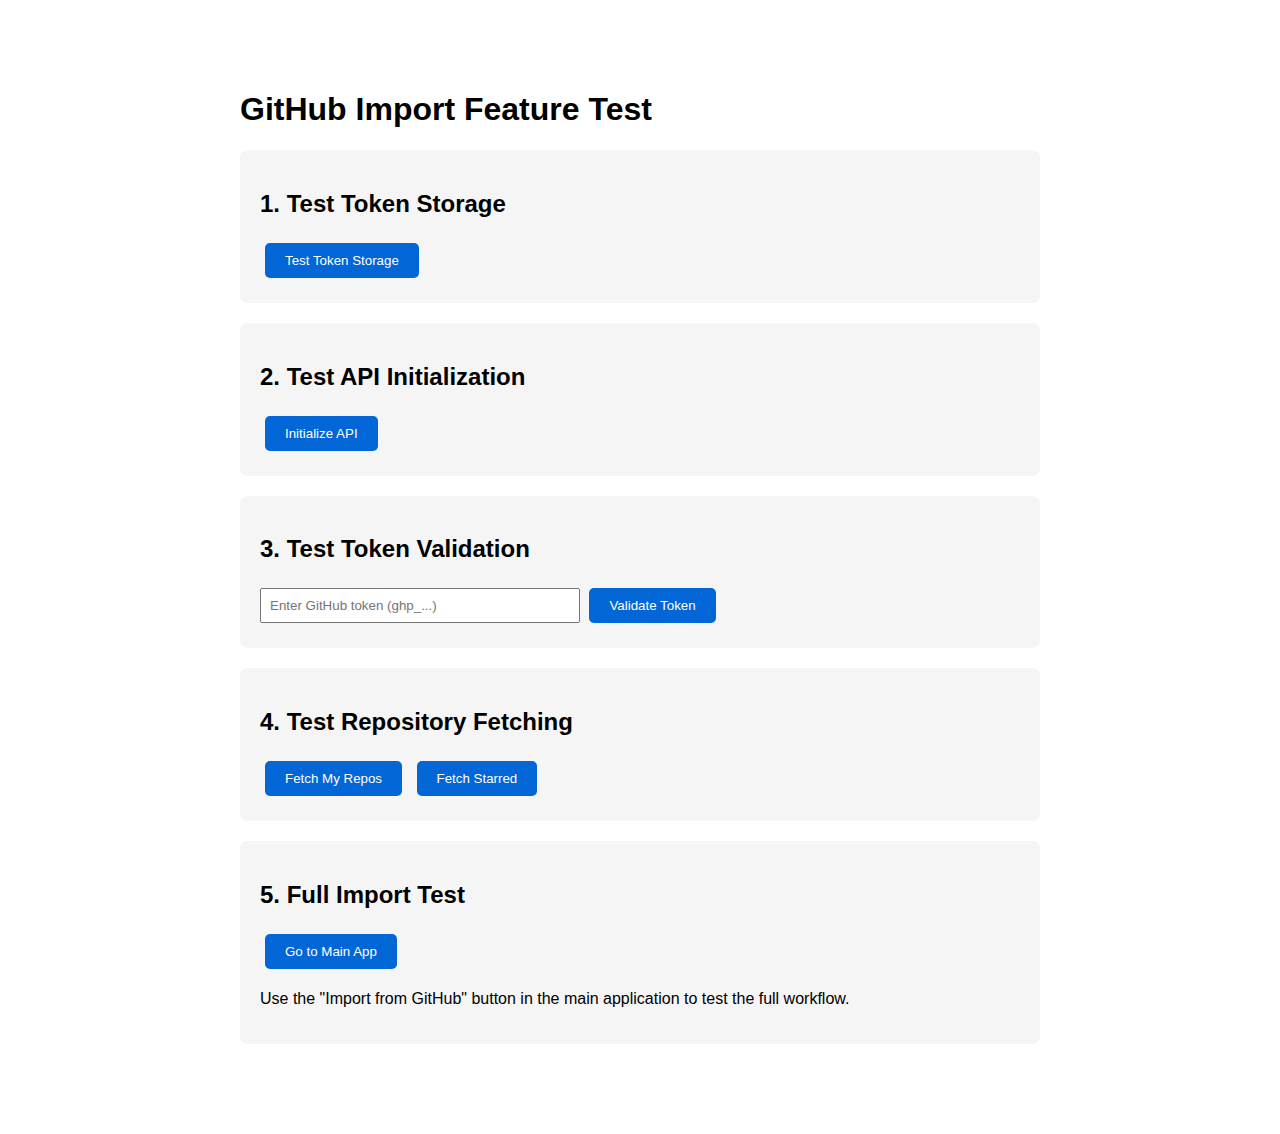
<file: test-import.html>
<!DOCTYPE html>
<html lang="en">
<head>
    <meta charset="UTF-8">
    <meta name="viewport" content="width=device-width, initial-scale=1.0">
    <title>Test GitHub Import</title>
    <style>
        body {
            font-family: Arial, sans-serif;
            max-width: 800px;
            margin: 50px auto;
            padding: 20px;
        }
        .test-section {
            background: #f5f5f5;
            padding: 20px;
            border-radius: 8px;
            margin-bottom: 20px;
        }
        button {
            background: #0366d6;
            color: white;
            border: none;
            padding: 10px 20px;
            border-radius: 5px;
            cursor: pointer;
            margin: 5px;
        }
        button:hover {
            background: #0256c7;
        }
        .result {
            background: white;
            padding: 15px;
            margin-top: 15px;
            border-radius: 5px;
            border: 1px solid #ddd;
        }
        .success {
            color: green;
        }
        .error {
            color: red;
        }
        pre {
            background: #f9f9f9;
            padding: 10px;
            border-radius: 4px;
            overflow-x: auto;
        }
    </style>
</head>
<body>
    <h1>GitHub Import Feature Test</h1>

    <div class="test-section">
        <h2>1. Test Token Storage</h2>
        <button onclick="testTokenStorage()">Test Token Storage</button>
        <div id="tokenResult" class="result" style="display:none;"></div>
    </div>

    <div class="test-section">
        <h2>2. Test API Initialization</h2>
        <button onclick="testAPIInit()">Initialize API</button>
        <div id="apiResult" class="result" style="display:none;"></div>
    </div>

    <div class="test-section">
        <h2>3. Test Token Validation</h2>
        <input type="password" id="testToken" placeholder="Enter GitHub token (ghp_...)" style="width: 300px; padding: 8px;">
        <button onclick="testValidation()">Validate Token</button>
        <div id="validationResult" class="result" style="display:none;"></div>
    </div>

    <div class="test-section">
        <h2>4. Test Repository Fetching</h2>
        <button onclick="testFetchRepos()">Fetch My Repos</button>
        <button onclick="testFetchStarred()">Fetch Starred</button>
        <div id="fetchResult" class="result" style="display:none;"></div>
    </div>

    <div class="test-section">
        <h2>5. Full Import Test</h2>
        <button onclick="window.location.href='index.html'">Go to Main App</button>
        <p>Use the "Import from GitHub" button in the main application to test the full workflow.</p>
    </div>

    <script src="assets/js/github-api.js"></script>
    <script>
        let api = null;

        function testTokenStorage() {
            const resultDiv = document.getElementById('tokenResult');
            resultDiv.style.display = 'block';

            try {
                // Test setting and getting token
                const testToken = 'test_token_123';
                localStorage.setItem('github_token', btoa(testToken));
                const retrieved = atob(localStorage.getItem('github_token'));

                if (retrieved === testToken) {
                    resultDiv.innerHTML = '<span class="success">✓ Token storage working correctly</span>';
                    resultDiv.innerHTML += '<pre>Encoded: ' + btoa(testToken) + '\nDecoded: ' + retrieved + '</pre>';
                } else {
                    resultDiv.innerHTML = '<span class="error">✗ Token storage failed</span>';
                }

                // Clean up
                localStorage.removeItem('github_token');
            } catch (error) {
                resultDiv.innerHTML = '<span class="error">✗ Error: ' + error.message + '</span>';
            }
        }

        function testAPIInit() {
            const resultDiv = document.getElementById('apiResult');
            resultDiv.style.display = 'block';

            try {
                api = new GitHubAPI();
                resultDiv.innerHTML = '<span class="success">✓ API initialized successfully</span>';
                resultDiv.innerHTML += '<pre>API object created\nBase URL: ' + api.baseURL + '\nHas token: ' + api.hasToken() + '</pre>';
            } catch (error) {
                resultDiv.innerHTML = '<span class="error">✗ Error: ' + error.message + '</span>';
            }
        }

        async function testValidation() {
            const resultDiv = document.getElementById('validationResult');
            resultDiv.style.display = 'block';

            const token = document.getElementById('testToken').value.trim();
            if (!token) {
                resultDiv.innerHTML = '<span class="error">✗ Please enter a token</span>';
                return;
            }

            resultDiv.innerHTML = 'Validating...';

            try {
                if (!api) api = new GitHubAPI();
                api.setToken(token);

                const validation = await api.validateToken();

                if (validation.valid) {
                    resultDiv.innerHTML = '<span class="success">✓ Token is valid!</span>';
                    resultDiv.innerHTML += '<pre>Username: ' + validation.username +
                                         '\nName: ' + validation.name + '</pre>';
                } else {
                    resultDiv.innerHTML = '<span class="error">✗ Invalid token: ' + validation.error + '</span>';
                }
            } catch (error) {
                resultDiv.innerHTML = '<span class="error">✗ Error: ' + error.message + '</span>';
            }
        }

        async function testFetchRepos() {
            const resultDiv = document.getElementById('fetchResult');
            resultDiv.style.display = 'block';

            if (!api || !api.hasToken()) {
                resultDiv.innerHTML = '<span class="error">✗ Please validate a token first</span>';
                return;
            }

            resultDiv.innerHTML = 'Fetching owned repositories...';

            try {
                const repos = await api.fetchOwnedRepositories();
                resultDiv.innerHTML = '<span class="success">✓ Fetched ' + repos.length + ' owned repositories</span>';

                if (repos.length > 0) {
                    resultDiv.innerHTML += '<pre>First 3 repos:\n';
                    repos.slice(0, 3).forEach(repo => {
                        resultDiv.innerHTML += '- ' + repo.name + ' (' + repo.language + ')\n';
                    });
                    resultDiv.innerHTML += '</pre>';
                }
            } catch (error) {
                resultDiv.innerHTML = '<span class="error">✗ Error: ' + error.message + '</span>';
            }
        }

        async function testFetchStarred() {
            const resultDiv = document.getElementById('fetchResult');
            resultDiv.style.display = 'block';

            if (!api || !api.hasToken()) {
                resultDiv.innerHTML = '<span class="error">✗ Please validate a token first</span>';
                return;
            }

            resultDiv.innerHTML = 'Fetching starred repositories...';

            try {
                const repos = await api.fetchStarredRepositories();
                resultDiv.innerHTML = '<span class="success">✓ Fetched ' + repos.length + ' starred repositories</span>';

                if (repos.length > 0) {
                    resultDiv.innerHTML += '<pre>First 3 starred repos:\n';
                    repos.slice(0, 3).forEach(repo => {
                        resultDiv.innerHTML += '- ' + repo.name + ' (★ ' + repo.stars + ')\n';
                    });
                    resultDiv.innerHTML += '</pre>';
                }
            } catch (error) {
                resultDiv.innerHTML = '<span class="error">✗ Error: ' + error.message + '</span>';
            }
        }
    </script>
</body>
</html>
</file>
